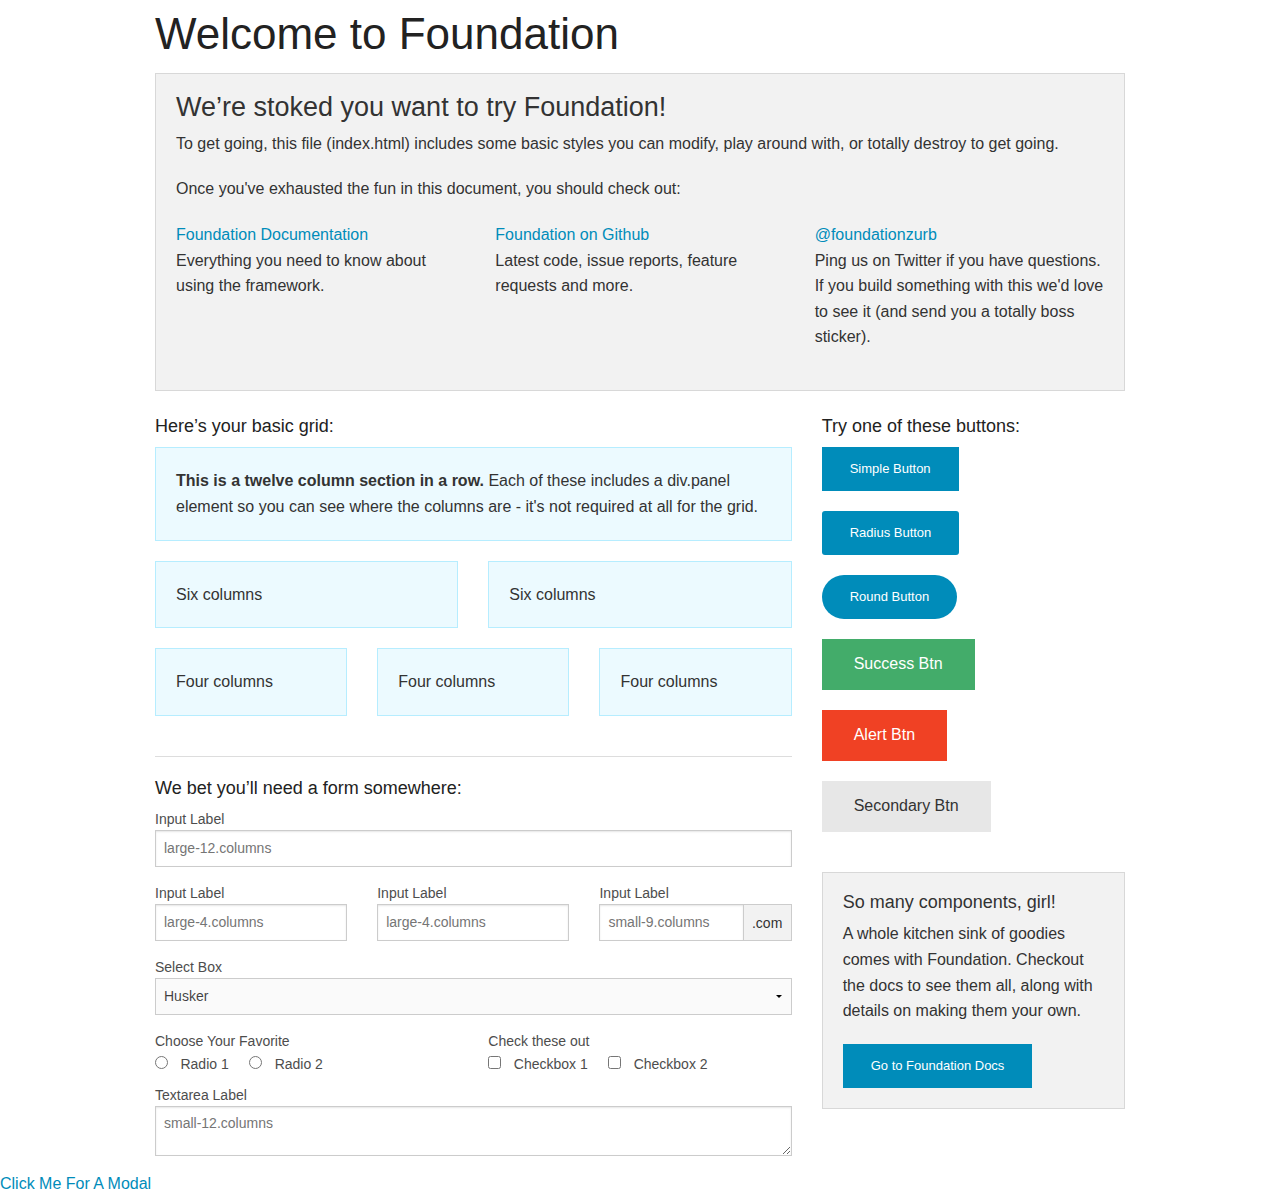
<file: foundation/index.html>
<!doctype html>
<html class="no-js" lang="en">
	<head>
		<meta charset="utf-8" />
		<meta name="viewport" content="width=device-width, initial-scale=1.0" />
		<title>Foundation | Welcome</title>

		<!-- Link Foundation's stylesheet here... -->
		<link rel="stylesheet" href="css/foundation.css" />
		<!-- Include foundation's javscript -->
		<script type="text/javascript" src="js/vendor/modernizr.js"></script>
		<script type="text/javascript" src="index.js"></script>
		
	</head>
	<body>

		<div class="row">
			<div class="large-12 columns">
				<h1>Welcome to Foundation</h1>
			</div>
		</div>

		<div class="row">
			<div class="large-12 columns">
				<div class="panel">
					<h3>We&rsquo;re stoked you want to try Foundation! </h3>
					<p>
						To get going, this file (index.html) includes some basic styles you can modify, play around with, or totally destroy to get going.
					</p>
					<p>
						Once you've exhausted the fun in this document, you should check out:
					</p>
					<div class="row">
						<div class="large-4 medium-4 columns">
							<p>
								<a href="http://foundation.zurb.com/docs">Foundation Documentation</a>
								<br />
								Everything you need to know about using the framework.
							</p>
						</div>
						<div class="large-4 medium-4 columns">
							<p>
								<a href="http://github.com/zurb/foundation">Foundation on Github</a>
								<br />
								Latest code, issue reports, feature requests and more.
							</p>
						</div>
						<div class="large-4 medium-4 columns">
							<p>
								<a href="http://twitter.com/foundationzurb">@foundationzurb</a>
								<br />
								Ping us on Twitter if you have questions. If you build something with this we'd love to see it (and send you a totally boss sticker).
							</p>
						</div>
					</div>
				</div>
			</div>
		</div>

		<div class="row">
			<div class="large-8 medium-8 columns">
				<h5>Here&rsquo;s your basic grid:</h5>
				<!-- Grid Example -->

				<div class="row">
					<div class="large-12 columns">
						<div class="callout panel">
							<p>
								<strong>This is a twelve column section in a row.</strong> Each of these includes a div.panel element so you can see where the columns are - it's not required at all for the grid.
							</p>
						</div>
					</div>
				</div>
				<div class="row">
					<div class="large-6 medium-6 columns">
						<div class="callout panel">
							<p>
								Six columns
							</p>
						</div>
					</div>
					<div class="large-6 medium-6 columns">
						<div class="callout panel">
							<p>
								Six columns
							</p>
						</div>
					</div>
				</div>
				<div class="row">
					<div class="large-4 medium-4 small-4 columns">
						<div class="callout panel">
							<p>
								Four columns
							</p>
						</div>
					</div>
					<div class="large-4 medium-4 small-4 columns">
						<div class="callout panel">
							<p>
								Four columns
							</p>
						</div>
					</div>
					<div class="large-4 medium-4 small-4 columns">
						<div class="callout panel">
							<p>
								Four columns
							</p>
						</div>
					</div>
				</div>

				<hr />

				<h5>We bet you&rsquo;ll need a form somewhere:</h5>
				<form>
					<div class="row">
						<div class="large-12 columns">
							<label>Input Label</label>
							<input type="text" placeholder="large-12.columns" />
						</div>
					</div>
					<div class="row">
						<div class="large-4 medium-4 columns">
							<label>Input Label</label>
							<input type="text" placeholder="large-4.columns" />
						</div>
						<div class="large-4 medium-4 columns">
							<label>Input Label</label>
							<input type="text" placeholder="large-4.columns" />
						</div>
						<div class="large-4 medium-4 columns">
							<div class="row collapse">
								<label>Input Label</label>
								<div class="small-9 columns">
									<input type="text" placeholder="small-9.columns" />
								</div>
								<div class="small-3 columns">
									<span class="postfix">.com</span>
								</div>
							</div>
						</div>
					</div>
					<div class="row">
						<div class="large-12 columns">
							<label>Select Box</label>
							<select>
								<option value="husker">Husker</option>
								<option value="starbuck">Starbuck</option>
								<option value="hotdog">Hot Dog</option>
								<option value="apollo">Apollo</option>
							</select>
						</div>
					</div>
					<div class="row">
						<div class="large-6 medium-6 columns">
							<label>Choose Your Favorite</label>
							<input type="radio" name="pokemon" value="Red" id="pokemonRed">
							<label for="pokemonRed">Radio 1</label>
							<input type="radio" name="pokemon" value="Blue" id="pokemonBlue">
							<label for="pokemonBlue">Radio 2</label>
						</div>
						<div class="large-6 medium-6 columns">
							<label>Check these out</label>
							<input id="checkbox1" type="checkbox">
							<label for="checkbox1">Checkbox 1</label>
							<input id="checkbox2" type="checkbox">
							<label for="checkbox2">Checkbox 2</label>
						</div>
					</div>
					<div class="row">
						<div class="large-12 columns">
							<label>Textarea Label</label>
							<textarea placeholder="small-12.columns"></textarea>
						</div>
					</div>
				</form>
			</div>

			<div class="large-4 medium-4 columns">
				<h5>Try one of these buttons:</h5>
				<p>
					<a href="#" class="small button">Simple Button</a>
					<br/>
					<a href="#" class="small radius button">Radius Button</a>
					<br/>
					<a href="#" class="small round button">Round Button</a>
					<br/>
					<a href="#" class="medium success button">Success Btn</a>
					<br/>
					<a href="#" class="medium alert button">Alert Btn</a>
					<br/>
					<a href="#" class="medium secondary button">Secondary Btn</a>
				</p>
				<div class="panel">
					<h5>So many components, girl!</h5>
					<p>
						A whole kitchen sink of goodies comes with Foundation. Checkout the docs to see them all, along with details on making them your own.
					</p>
					<a href="http://foundation.zurb.com/docs/" class="small button">Go to Foundation Docs</a>
				</div>
			</div>
		</div>

		
		 <script src="js/vendor/jquery.js"></script>
  		 <script src="js/foundation/foundation.js"></script>
  		 <!-- <script src="js/foundation/foundation.reveal.js"></script> -->
  		 <script src="js/foundation.min.js"></script>
  		 <!-- Other JS plugins can be included here -->


		<a href="#" data-reveal-id="myModal">Click Me For A Modal</a>

		<div id="myModal" class="reveal-modal" data-reveal>
			<h2>Awesome. I have it.</h2>
			<p class="lead">
				Your couch.  It is mine.
			</p>
			<p>
				I'm a cool paragraph that lives inside of an even cooler modal. Wins!
			</p>
			<a class="close-reveal-modal">&#215;</a>
		</div>
		
		<script>
   			$(document).foundation();
  		</script>

	</body>
</html>
</file>
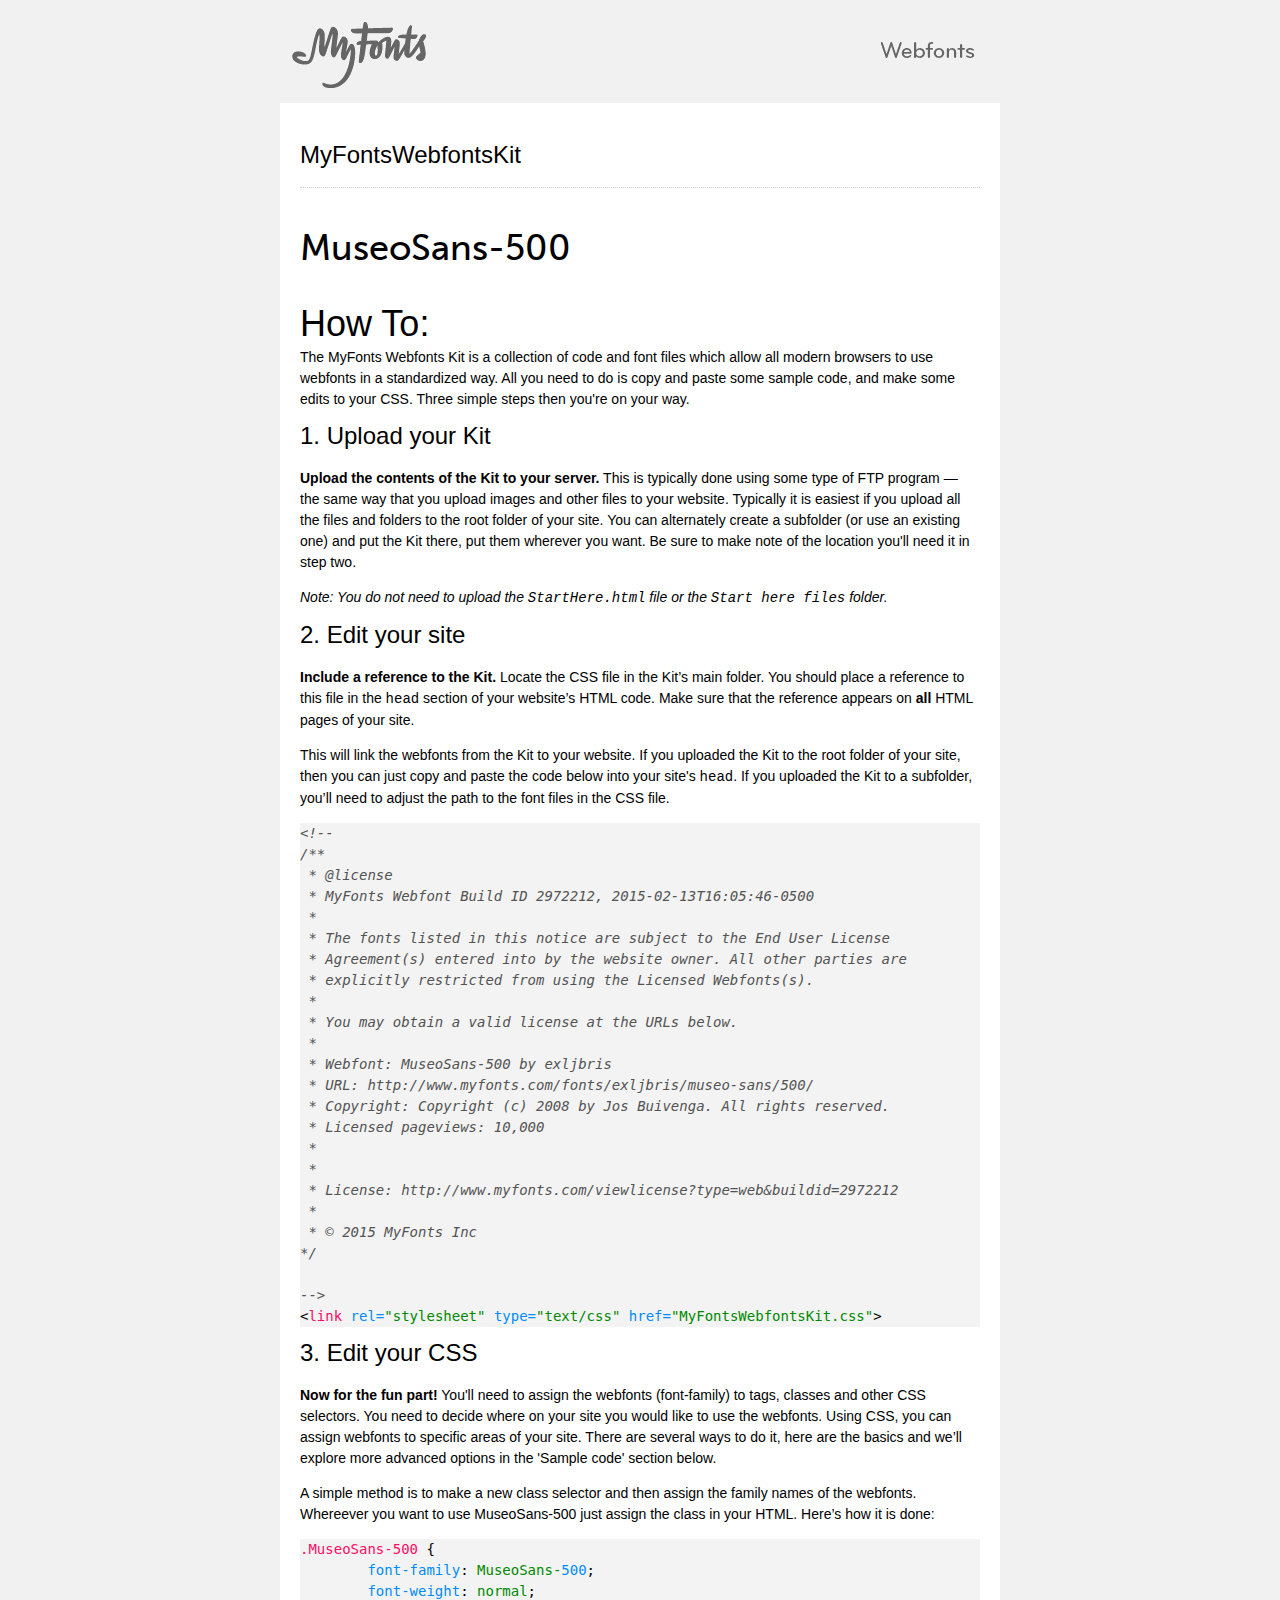
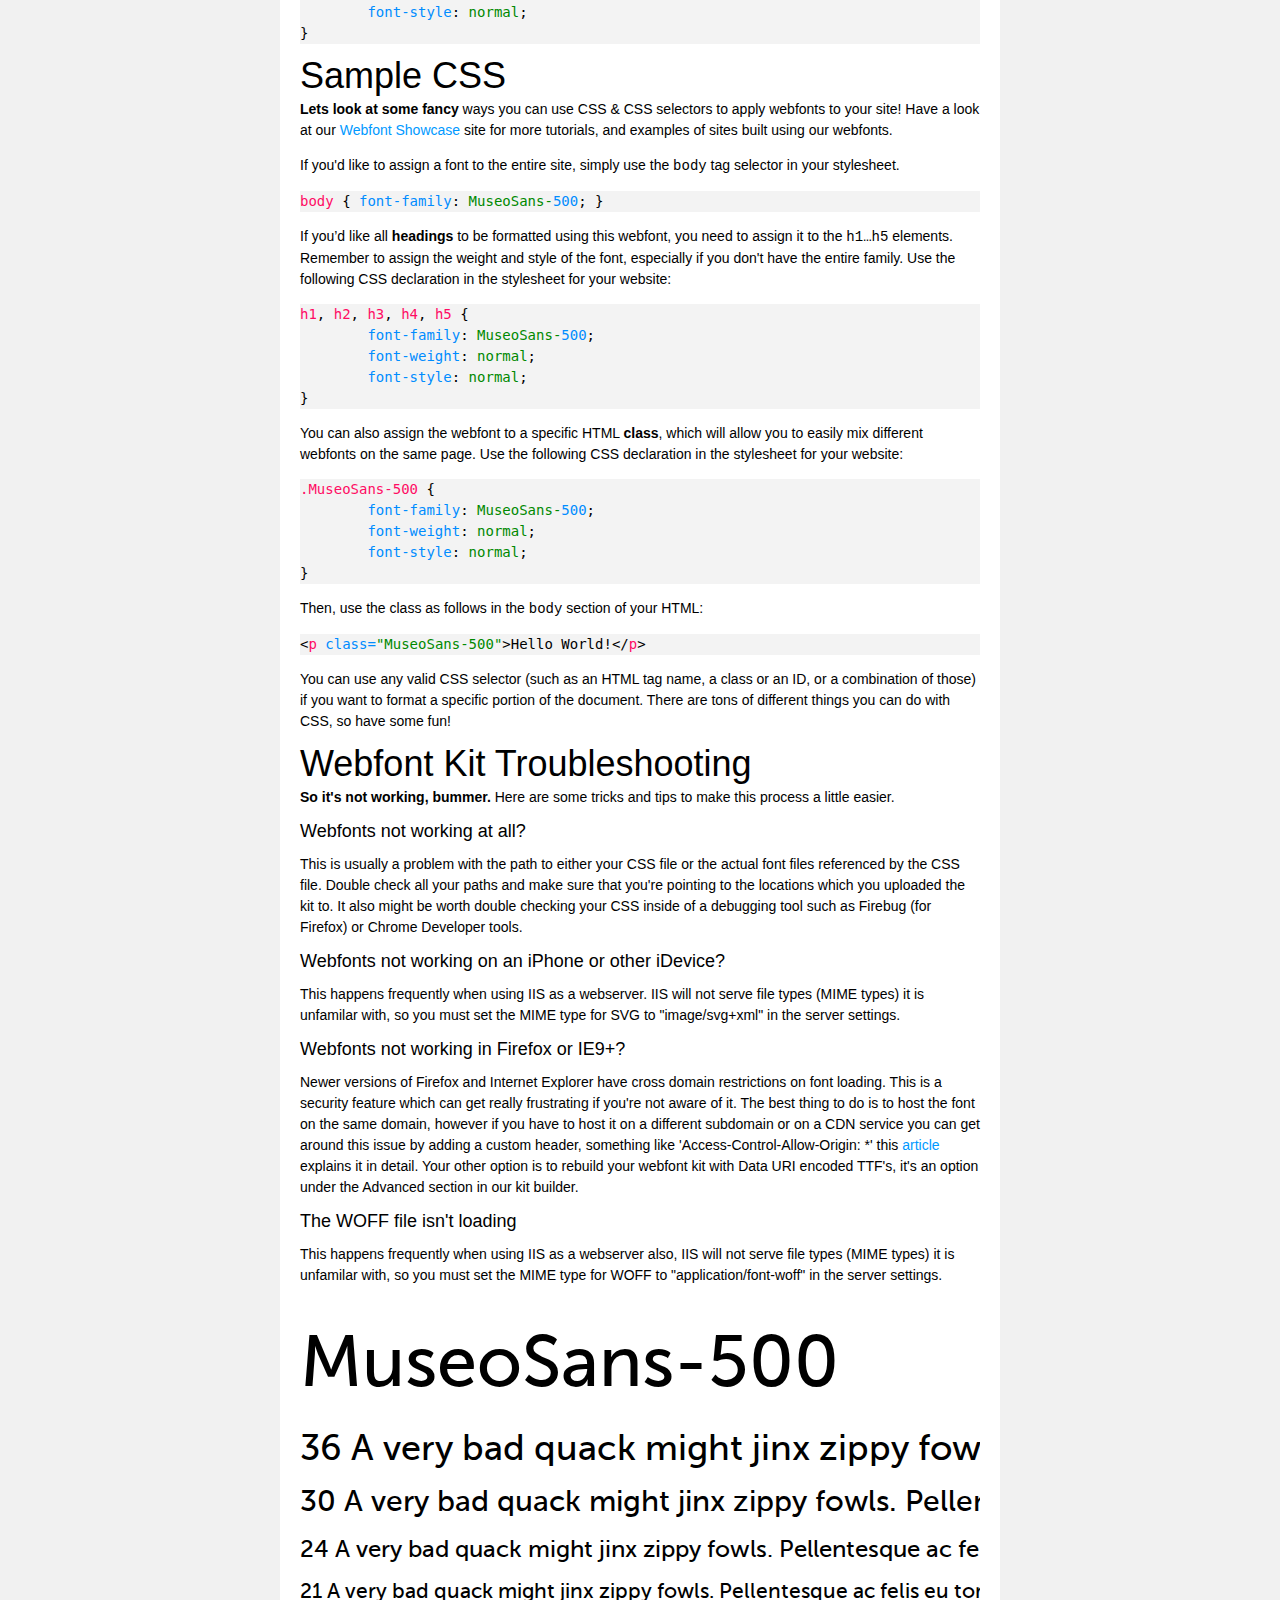
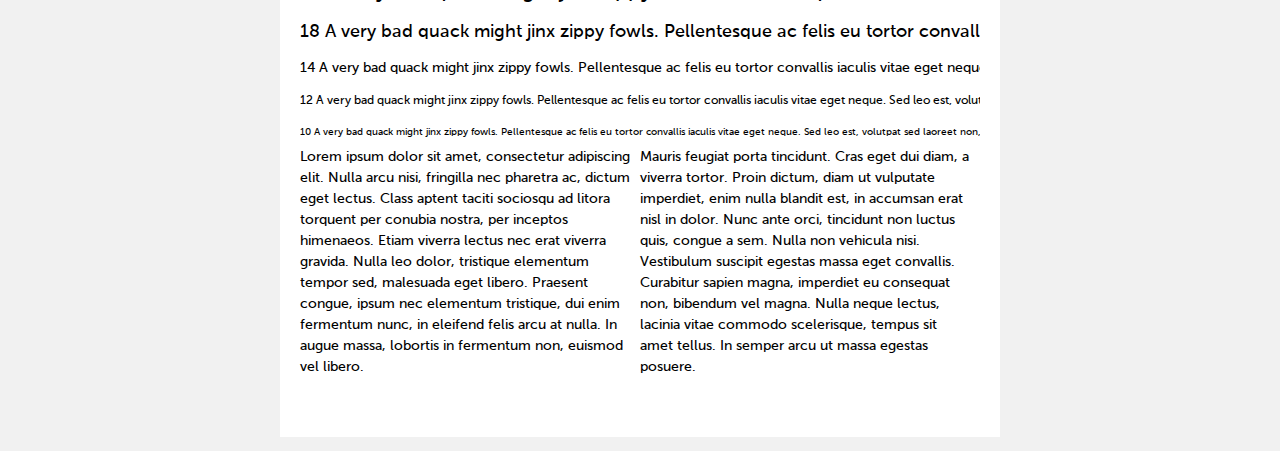
<file: MyFontsWebfontsKit/StartHere.html>
<!DOCTYPE html PUBLIC "-//W3C//DTD XHTML 1.0 Strict//EN"
	"http://www.w3.org/TR/xhtml1/DTD/xhtml1-strict.dtd">

<html xmlns="http://www.w3.org/1999/xhtml" xml:lang="en" lang="en">
<head>
<title>MyFontsWebfontsKit</title>
<meta http-equiv="Content-Type" content="text/html; charset=UTF-8"/>

<!--
/**
 * @license
 * MyFonts Webfont Build ID 2972212, 2015-02-13T16:05:46-0500
 * 
 * The fonts listed in this notice are subject to the End User License
 * Agreement(s) entered into by the website owner. All other parties are 
 * explicitly restricted from using the Licensed Webfonts(s).
 * 
 * You may obtain a valid license at the URLs below.
 * 
 * Webfont: MuseoSans-500 by exljbris
 * URL: http://www.myfonts.com/fonts/exljbris/museo-sans/500/
 * Copyright: Copyright (c) 2008 by Jos Buivenga. All rights reserved.
 * Licensed pageviews: 10,000
 * 
 * 
 * License: http://www.myfonts.com/viewlicense?type=web&buildid=2972212
 * 
 * © 2015 MyFonts Inc
*/

-->

<!-- 1. load the webfonts -->
<link rel="stylesheet" type="text/css" href="MyFontsWebfontsKit.css"/>

<!-- 2. set up some css styles using the webfonts -->
<style type="text/css">
.MuseoSans-500 { font-family: MuseoSans-500; }
</style>


<!-- not relevant to webfonts. just example code highlighting. -->
<script type="text/javascript" src="Start here files/highlight.js"></script>
<script type="text/javascript">
  hljs.initHighlightingOnLoad();
</script>

<!-- also not relavent to webfonts. just layout css for this doc. -->
<link rel="stylesheet" type="text/css" href="Start here files/layout.css">


</head>
<body>
<div id="header"><br/>
  <img src="Start here files/header.png" alt="MyFonts Webfonts" style="padding-bottom: 12px;" width="720" border="0" height="66"/>
</div>
<div id="main_container">
		
<div id="headline">
<h2 class="webfont-article-block">MyFontsWebfontsKit</h2>
<div class="container-article"><p style="font-size:36px;line-height:40px;">
  <span class="MuseoSans-500" contenteditable="true">MuseoSans-500 </span>
</div>
</div>
<div id="webfont_instructions">
	<h1>How To:</h1>
	<p>The MyFonts Webfonts Kit is a collection of code and font files which allow all modern browsers to use webfonts in a standardized way.  
	All you need to do is copy and paste some sample code, and make some edits to your CSS.  Three simple steps then you're on your way.</p>
	
	<h2>1. Upload your Kit</h2>

	<p><strong>Upload the contents of the Kit to your server.</strong> This is
	typically done using some type of FTP program — the same way that you upload images and other files
	to your website. Typically it is easiest if you upload all the files and folders to
	the root folder of your site.  You can alternately create a subfolder (or use an existing one) and put
	the Kit there, put them wherever you want.  Be sure to make note of the location you'll need it in step two. </p>

	<p><em>Note: You do not need to upload the <code>StartHere.html</code> file or
	the <code>Start here files</code> folder.</em> </p>

	<h2>2. Edit your site</h2>

	<p><strong>Include a reference to the Kit. </strong> Locate the CSS file in the Kit’s main folder.  You should place a reference to this file in the
	<code>head</code> section of your website’s HTML code. Make
	sure that the reference appears on <strong>all</strong> HTML pages of your site.</p>

	<p>This will link the webfonts from the Kit to your website. 
	If you uploaded the Kit to the root folder of your site, then
	you can just copy and paste the code below into your site's 
	<code>head</code>. If you uploaded the Kit to a
	subfolder, you’ll need to adjust the path to the font files in the CSS file. </p>

	<pre><code class="html">&lt;!--
/**
 * @license
 * MyFonts Webfont Build ID 2972212, 2015-02-13T16:05:46-0500
 * 
 * The fonts listed in this notice are subject to the End User License
 * Agreement(s) entered into by the website owner. All other parties are 
 * explicitly restricted from using the Licensed Webfonts(s).
 * 
 * You may obtain a valid license at the URLs below.
 * 
 * Webfont: MuseoSans-500 by exljbris
 * URL: http://www.myfonts.com/fonts/exljbris/museo-sans/500/
 * Copyright: Copyright (c) 2008 by Jos Buivenga. All rights reserved.
 * Licensed pageviews: 10,000
 * 
 * 
 * License: http://www.myfonts.com/viewlicense?type=web&amp;buildid=2972212
 * 
 * © 2015 MyFonts Inc
*/

--&gt;
&lt;link rel=&quot;stylesheet&quot; type=&quot;text/css&quot; href=&quot;MyFontsWebfontsKit.css&quot;&gt;
</code></pre>
	
	<h2>3. Edit your CSS</h2>

	<p><strong>Now for the fun part!</strong>
	You'll need to assign the webfonts (font-family) to tags, classes and other CSS selectors.
	You need to decide where on your site you would like to use the webfonts.  
	Using CSS, you can assign webfonts to specific areas of your site.  
	There are several ways to do it, here are the basics and we’ll explore more advanced options in the 'Sample code' section below. </p>

	<p>A simple method is to make a new class selector and
	then assign the family names of the webfonts.  Whereever you want to use MuseoSans-500 just assign the class in your HTML. Here’s how it is done: </p>
	
	
	<pre><code class="css">.MuseoSans-500 { 
	font-family: MuseoSans-500;
	font-weight: normal;
	font-style: normal;
}
</code></pre>
</div>
<div id="webfont_code">
	<h1>Sample CSS</h1>
	<p><strong>Lets look at some fancy</strong> ways you can use CSS &amp; CSS selectors to apply webfonts to your site!
	Have a look at our <a href='http://webfonts.myfonts.com'>Webfont Showcase</a> site for more tutorials, and examples of sites built using our webfonts.
	</p>
	
	<p>If you'd like to assign a font to the entire site, simply use the <code>body</code> tag selector in your stylesheet.</p>
	
	 
	<pre><code class="css">body { font-family: MuseoSans-500; }</code></pre>

	<p>If you’d like all <strong>headings</strong> to be formatted using this
	webfont, you need to assign it to the <code>h1…h5</code> elements.  
	Remember to assign the weight and style of the font, especially if you don't have the entire family.
	Use the following CSS declaration in the stylesheet for your website: </p>

 
	<pre><code class="css">h1, h2, h3, h4, h5 { 
	font-family: MuseoSans-500; 
	font-weight: normal; 
	font-style: normal; 
}</code></pre>

	<p>You can also assign the webfont to a specific HTML <strong>class</strong>, which will allow
	you to easily mix different webfonts on the same page. Use the following CSS
	declaration in the stylesheet for your website: </p>

	
	<pre><code class="css">.MuseoSans-500 { 
	font-family: MuseoSans-500;
	font-weight: normal;
	font-style: normal;
}
</code></pre>

	<p>Then, use the class as follows in the <code>body</code> section of your HTML: </p>

		<pre><code class="html">&lt;p class=&quot;MuseoSans-500&quot;&gt;Hello World!&lt;/p&gt;</code></pre>

	<p>You can use any valid CSS selector (such as an HTML tag name, a class or an
	ID, or a combination of those) if you want to format a specific portion of the
	document.  There are tons of different things you can do with CSS, so have some fun!</p>
	
</div>

<div id="webfont_troubleshooting">
	
	<h1>Webfont Kit Troubleshooting</h1>
	
	<p><strong>So it's not working, bummer.</strong>  Here are some tricks and tips to make this process a little easier.</p>
	
	<h3>Webfonts not working at all?</h3><p>
	This is usually a problem with the path to either your CSS file or the actual font files referenced by the CSS file.  Double check all your paths and make sure that you're pointing to the locations which you uploaded the kit to.
	It also might be worth double checking your CSS inside of a debugging tool such as Firebug (for Firefox) or Chrome Developer tools.
	</p>

	<h3>Webfonts not working on an iPhone or other iDevice?</h3><p>
	This happens frequently when using IIS as a webserver. IIS will not serve file types (MIME types) it is unfamilar with, so
	you must set the MIME type for SVG to "image/svg+xml" in the server settings.</p>

	<h3>Webfonts not working in Firefox or IE9+?</h3><p>
	Newer versions of Firefox and Internet Explorer have cross domain restrictions on font loading.
	This is a security feature which can get really frustrating if you're not aware of it.  The best thing to do is to host the font on the same domain,
	however if you have to host it on a different subdomain or on a CDN service you can get around this issue by adding a custom header, something like 'Access-Control-Allow-Origin: *'
	this <a href='http://www.red-team-design.com/firefox-doesnt-allow-cross-domain-fonts-by-default/'>article</a> explains it in detail.
	Your other option is to rebuild your webfont kit with Data URI encoded TTF's, it's an option under the Advanced section in our kit builder.</p>
	
	<h3>The WOFF file isn't loading</h3><p>
	This happens frequently when using IIS as a webserver also, IIS will not serve file types (MIME types) it is unfamilar with, so
	you must set the MIME type for WOFF to "application/font-woff" in the server settings.</p>
	</div>

<div id="webfont_specimen">
	<div class="clearer">&nbsp;</div>
	
		  <div class="clearer">&nbsp;</div>
  <div class="webfont-sample-block">
    <p class="MuseoSans-500 webfont-sample" style="font-size:72px;">MuseoSans-500</p>
  </div>
  <div class="webfont-sample-block nowrap">
    <p class="MuseoSans-500 webfont-sample" style="font-size:36px;"><span>36 </span>A very bad quack might jinx zippy fowls. Pellentesque ac felis eu tortor convallis iaculis vitae eget neque. Sed leo est, volutpat sed laoreet non, convallis at metus. Nam facilisis risus eget orci posuere sodales. Aliquam eleifend quam vel ipsum euismod aliquam. Lorem ipsum dolor sit amet, consectetur adipiscing elit. Cras ut ultrices tellus. Aliquam quis metus diam, id commodo mi. Aenean ac urna mi, sit amet gravida lacus. Aliquam urna nunc, pulvinar vel egestas ac, tincidunt non dui. Maecenas in orci sit amet lacus mollis viverra eu vitae arcu. Vestibulum eros quam, viverra et fermentum ac, ultrices sit amet risus. Nulla tristique magna vel urna tempus cursus. </p>
    <p class="MuseoSans-500 webfont-sample" style="font-size:30px;"><span>30 </span>A very bad quack might jinx zippy fowls. Pellentesque ac felis eu tortor convallis iaculis vitae eget neque. Sed leo est, volutpat sed laoreet non, convallis at metus. Nam facilisis risus eget orci posuere sodales. Aliquam eleifend quam vel ipsum euismod aliquam. Lorem ipsum dolor sit amet, consectetur adipiscing elit. Cras ut ultrices tellus. Aliquam quis metus diam, id commodo mi. Aenean ac urna mi, sit amet gravida lacus. Aliquam urna nunc, pulvinar vel egestas ac, tincidunt non dui. Maecenas in orci sit amet lacus mollis viverra eu vitae arcu. Vestibulum eros quam, viverra et fermentum ac, ultrices sit amet risus. Nulla tristique magna vel urna tempus cursus. </p>
    <p class="MuseoSans-500 webfont-sample" style="font-size:24px;"><span>24 </span>A very bad quack might jinx zippy fowls. Pellentesque ac felis eu tortor convallis iaculis vitae eget neque. Sed leo est, volutpat sed laoreet non, convallis at metus. Nam facilisis risus eget orci posuere sodales. Aliquam eleifend quam vel ipsum euismod aliquam. Lorem ipsum dolor sit amet, consectetur adipiscing elit. Cras ut ultrices tellus. Aliquam quis metus diam, id commodo mi. Aenean ac urna mi, sit amet gravida lacus. Aliquam urna nunc, pulvinar vel egestas ac, tincidunt non dui. Maecenas in orci sit amet lacus mollis viverra eu vitae arcu. Vestibulum eros quam, viverra et fermentum ac, ultrices sit amet risus. Nulla tristique magna vel urna tempus cursus. </p>
    <p class="MuseoSans-500 webfont-sample" style="font-size:21px;"><span>21 </span>A very bad quack might jinx zippy fowls. Pellentesque ac felis eu tortor convallis iaculis vitae eget neque. Sed leo est, volutpat sed laoreet non, convallis at metus. Nam facilisis risus eget orci posuere sodales. Aliquam eleifend quam vel ipsum euismod aliquam. Lorem ipsum dolor sit amet, consectetur adipiscing elit. Cras ut ultrices tellus. Aliquam quis metus diam, id commodo mi. Aenean ac urna mi, sit amet gravida lacus. Aliquam urna nunc, pulvinar vel egestas ac, tincidunt non dui. Maecenas in orci sit amet lacus mollis viverra eu vitae arcu. Vestibulum eros quam, viverra et fermentum ac, ultrices sit amet risus. Nulla tristique magna vel urna tempus cursus. </p>
    <p class="MuseoSans-500 webfont-sample" style="font-size:18px;"><span>18 </span>A very bad quack might jinx zippy fowls. Pellentesque ac felis eu tortor convallis iaculis vitae eget neque. Sed leo est, volutpat sed laoreet non, convallis at metus. Nam facilisis risus eget orci posuere sodales. Aliquam eleifend quam vel ipsum euismod aliquam. Lorem ipsum dolor sit amet, consectetur adipiscing elit. Cras ut ultrices tellus. Aliquam quis metus diam, id commodo mi. Aenean ac urna mi, sit amet gravida lacus. Aliquam urna nunc, pulvinar vel egestas ac, tincidunt non dui. Maecenas in orci sit amet lacus mollis viverra eu vitae arcu. Vestibulum eros quam, viverra et fermentum ac, ultrices sit amet risus. Nulla tristique magna vel urna tempus cursus. </p>
    <p class="MuseoSans-500 webfont-sample" style="font-size:14px;"><span>14 </span>A very bad quack might jinx zippy fowls. Pellentesque ac felis eu tortor convallis iaculis vitae eget neque. Sed leo est, volutpat sed laoreet non, convallis at metus. Nam facilisis risus eget orci posuere sodales. Aliquam eleifend quam vel ipsum euismod aliquam. Lorem ipsum dolor sit amet, consectetur adipiscing elit. Cras ut ultrices tellus. Aliquam quis metus diam, id commodo mi. Aenean ac urna mi, sit amet gravida lacus. Aliquam urna nunc, pulvinar vel egestas ac, tincidunt non dui. Maecenas in orci sit amet lacus mollis viverra eu vitae arcu. Vestibulum eros quam, viverra et fermentum ac, ultrices sit amet risus. Nulla tristique magna vel urna tempus cursus. </p>
    <p class="MuseoSans-500 webfont-sample" style="font-size:12px;"><span>12 </span>A very bad quack might jinx zippy fowls. Pellentesque ac felis eu tortor convallis iaculis vitae eget neque. Sed leo est, volutpat sed laoreet non, convallis at metus. Nam facilisis risus eget orci posuere sodales. Aliquam eleifend quam vel ipsum euismod aliquam. Lorem ipsum dolor sit amet, consectetur adipiscing elit. Cras ut ultrices tellus. Aliquam quis metus diam, id commodo mi. Aenean ac urna mi, sit amet gravida lacus. Aliquam urna nunc, pulvinar vel egestas ac, tincidunt non dui. Maecenas in orci sit amet lacus mollis viverra eu vitae arcu. Vestibulum eros quam, viverra et fermentum ac, ultrices sit amet risus. Nulla tristique magna vel urna tempus cursus. </p>
    <p class="MuseoSans-500 webfont-sample" style="font-size:10px;"><span>10 </span>A very bad quack might jinx zippy fowls. Pellentesque ac felis eu tortor convallis iaculis vitae eget neque. Sed leo est, volutpat sed laoreet non, convallis at metus. Nam facilisis risus eget orci posuere sodales. Aliquam eleifend quam vel ipsum euismod aliquam. Lorem ipsum dolor sit amet, consectetur adipiscing elit. Cras ut ultrices tellus. Aliquam quis metus diam, id commodo mi. Aenean ac urna mi, sit amet gravida lacus. Aliquam urna nunc, pulvinar vel egestas ac, tincidunt non dui. Maecenas in orci sit amet lacus mollis viverra eu vitae arcu. Vestibulum eros quam, viverra et fermentum ac, ultrices sit amet risus. Nulla tristique magna vel urna tempus cursus. </p>
  </div>
  <div class="webfont-twocolumns">
    <p class="MuseoSans-500">Lorem ipsum dolor sit amet, consectetur adipiscing elit. Nulla arcu nisi, fringilla nec pharetra ac, dictum eget lectus. Class aptent taciti sociosqu ad litora torquent per conubia nostra, per inceptos himenaeos. Etiam viverra lectus nec erat viverra gravida. Nulla leo dolor, tristique elementum tempor sed, malesuada eget libero. Praesent congue, ipsum nec elementum tristique, dui enim fermentum nunc, in eleifend felis arcu at nulla. In augue massa, lobortis in fermentum non, euismod vel libero. </p>
  </div>
  <div class="webfont-twocolumns last">
    <p class="MuseoSans-500">Mauris feugiat porta tincidunt. Cras eget dui diam, a viverra tortor. Proin dictum, diam ut vulputate imperdiet, enim nulla blandit est, in accumsan erat nisl in dolor. Nunc ante orci, tincidunt non luctus quis, congue a sem. Nulla non vehicula nisi. Vestibulum suscipit egestas massa eget convallis. Curabitur sapien magna, imperdiet eu consequat non, bibendum vel magna. Nulla neque lectus, lacinia vitae commodo scelerisque, tempus sit amet tellus. In semper arcu ut massa egestas posuere. </p>
  </div>
  <div class="clearer">&nbsp;</div>
    </div>


</div>
</body>
</html>
</file>
<file: MyFontsWebfontsKit/MyFontsWebfontsKit.css>
/**
 * @license
 * MyFonts Webfont Build ID 2972212, 2015-02-13T16:05:46-0500
 * 
 * The fonts listed in this notice are subject to the End User License
 * Agreement(s) entered into by the website owner. All other parties are 
 * explicitly restricted from using the Licensed Webfonts(s).
 * 
 * You may obtain a valid license at the URLs below.
 * 
 * Webfont: MuseoSans-500 by exljbris
 * URL: http://www.myfonts.com/fonts/exljbris/museo-sans/500/
 * Copyright: Copyright (c) 2008 by Jos Buivenga. All rights reserved.
 * Licensed pageviews: 10,000
 * 
 * 
 * License: http://www.myfonts.com/viewlicense?type=web&buildid=2972212
 * 
 * © 2015 MyFonts Inc
*/


/* @import must be at top of file, otherwise CSS will not work */
@import url("//hello.myfonts.net/count/2d5a34");

  
@font-face {font-family: 'MuseoSans-500';src: url('webfonts/2D5A34_0_0.eot');src: url('webfonts/2D5A34_0_0.eot?#iefix') format('embedded-opentype'),url('webfonts/2D5A34_0_0.woff2') format('woff2'),url('webfonts/2D5A34_0_0.woff') format('woff'),url('webfonts/2D5A34_0_0.ttf') format('truetype');}
</file>
<file: MyFontsWebfontsKit/Start here files/layout.css>
body {
	font-family: "Lucida Grande", "Lucida Sans Unicode", Helvetica, Arial, sans-serif;
	font-size: 14px;
	line-height: 1.5em;
	background-color: #F1F1F1;
	margin: 0px;
	background-position: top;
}
#header, #footer {
	font-size: 10px;
	width: 720px;
	margin: 10px auto 0px auto;
	text-align: center;
	line-height: 1.2em;
}
#main_container {
	width: 680px;
	margin: 0px auto 20px auto;
	background-color: #FFFFFF;
	padding: 40px 20px;
}
a:link, a:visited {
	color: #0099FF;
	text-decoration: none;
}
a:hover {
	text-decoration: underline;	/*border-bottom: 1px dotted #999;*/
}
a:active {
	color: #6699FF;
}
p {
	margin: 0px 0px 1em 0px;
	padding: 0;
}
h1, h2, h3, h4, h5 {
	font-weight: normal;
	line-height: 1em;
	padding: 0;
	margin: 5px 0;
}
h1 {
	font-size: 36px;
}
h2 {
	font-size: 24px;
	margin-bottom: 20px;
}
h3 {
	font-size: 18px;
	margin-bottom: 14px;
}
h4 {
	font-size: 12px;
}
h5 {
	font-size: 14px;
	font-weight: bold;
}
ul {
	margin: 0px;
	padding-left: 18px;
}
li {
	line-height: 2em;
}
hr {
	height: 0px;
	border-width: 1px 0px 0px 0px;
	border-style: dotted none none none;
	border-color: #CCC;
	padding-bottom: 5px;
}
div.container-article {
	padding-top: 40px !important;
	margin-top: 20px;
	border-top: 1px dotted #CCC;
}
div.webfont-credits, .webfont-twocolumns, .webfont-sample-block {
	padding: 0px;
	/*border: 1px solid #CCC;*/
	float: left; 
}
.webfont-article-block {
	margin: 0 auto 20px auto;
	padding: 0;
}
.webfont-sample-block {
	width: 680px;
}
.webfont-sample {
	margin-top:20px;
	margin-bottom: 10px;
	margin-left: auto;
	margin-right: auto;
	line-height: 1em;
}
.nowrap {
	white-space:nowrap;
	overflow: hidden;
}
.last {
	margin: 0;
}
.webfont-twocolumns {
	width: 330px;
	margin: 0 10px 0 0;
}
.webfont-credits {
	width: 160px;
	font-size: 11px;
	line-height: 1.5em;
	margin: 0 10px 0 0;
}
div.clearer {
	font-size: 0px;
	height: 5px;
	margin: 0px;
	padding: 0px;
	clear: both;
	line-height: 0px;
}
cite, em {
	font-style: italic;
}

/* 
	Code formatting
*/
pre code {
  display: block;
  color: #000;
  background: #F3F3F3;
	font-family: "Consolas", "Menlo", "DejaVu Sans Mono", monospace;
}
pre .subst,
pre .title {
  font-weight: normal;
  color: #000;
}
pre .comment {
  color: #535353;
  font-style: italic;
}
pre .doctype {
  color: #535353;
}
pre .tag {
  background: #F3F3F3;
}
pre .tag .title,
pre .id,
pre .attr_selector,
pre .pseudo,
pre .literal,
pre .keyword,
pre .hexcolor,
pre .css .function,
pre .ini .title,
pre .css .class,
pre .list .title,
pre .tex .command {
  font-weight: normal;
  color: #FF0C64;
}
pre .attribute,
pre .rules .keyword,
pre .number,
pre .date {
  font-weight: normal;
  color: #008CFF;
}
pre .number {
  font-weight: normal;
}
pre .string,
pre .value,
pre .filter .argument,
pre .css .function .params {
  color: #008900;
  font-weight: normal;
}
</file>
